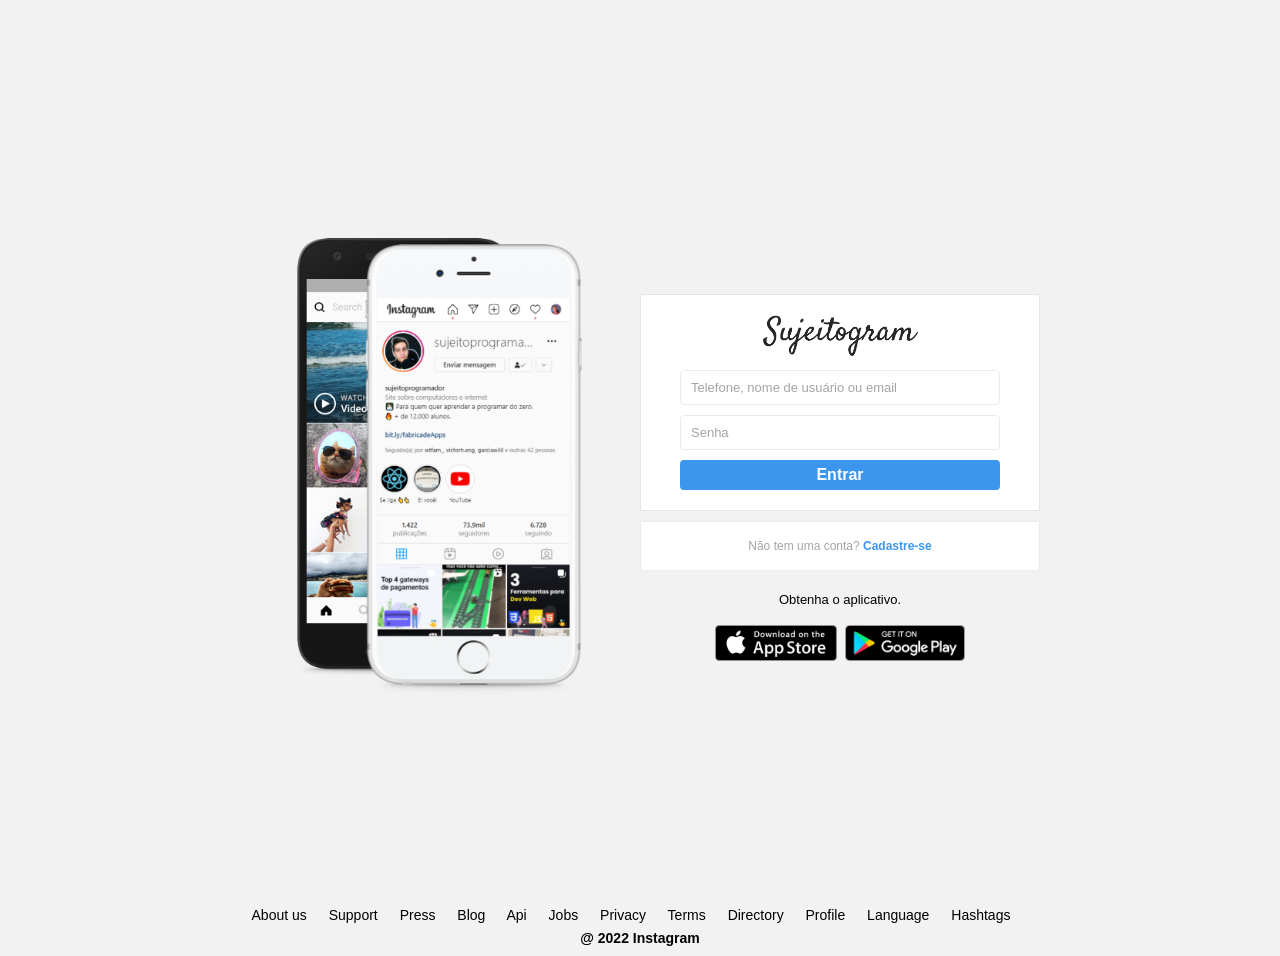
<file: index.html>
<!DOCTYPE html>
<html lang="pt-br">
<head>
    <meta charset="UTF-8">
    <meta name="viewport" content="width=device-width, initial-scale=1.0">
    <link rel="stylesheet" href="style.css">
    <title>instagram</title>
</head>
<body>
    <div class="wrapper">

        <!-- Container maior -->
        <div class="container">

            <!-- Coluna esquerda -->
            <div class="column left"> 
                <div class="main"></div>
            </div>

            <!-- Coluna direita -->
            <div class="column right">
                <div class="login-panel">
                    <div class="logo">
                        <img src="assets/logo.png" alt="instagram">
                    </div>
                    <form >
                        <input type="text" placeholder="Telefone, nome de usuário ou email">
                        <input type="password" placeholder="Senha">

                        <input type="submit" value="Entrar">
                       
                    </form>

                </div>
                <div class="infobox">
                    <p>Não tem uma conta? <a href="signup.html">Cadastre-se</a></p>
                </div>

                <div class="get-app-panel">
                    Obtenha o aplicativo.
                    <div class="app-buttons">
                        <a href="#">
                            <img src="assets/appstore.png" alt="appstore">
                        </a>
                        <a href="#">
                            <img src="assets/googleplay.png" alt="playstore">
                        </a>
                    </div>
                </div>
            </div>
        </div>

        <!-- Rodapé -->
         <footer class="footer-login">
            <div class="footer-inner">
                <a href="#">About us</a>
                <a href="#">Support</a>
                <a href="#">Press</a>
                <a href="#">Blog</a>
                <a href="#">Api</a>
                <a href="#">Jobs</a>
                <a href="#">Privacy</a>
                <a href="#">Terms</a>
                <a href="#">Directory</a>
                <a href="#">Profile</a>
                <a href="#">Language</a>
                <a href="#">Hashtags</a>
                <div class="text-small">@ 2022 Instagram </div>
            </div>
         </footer>
    </div>
</body>
</html>
</file>
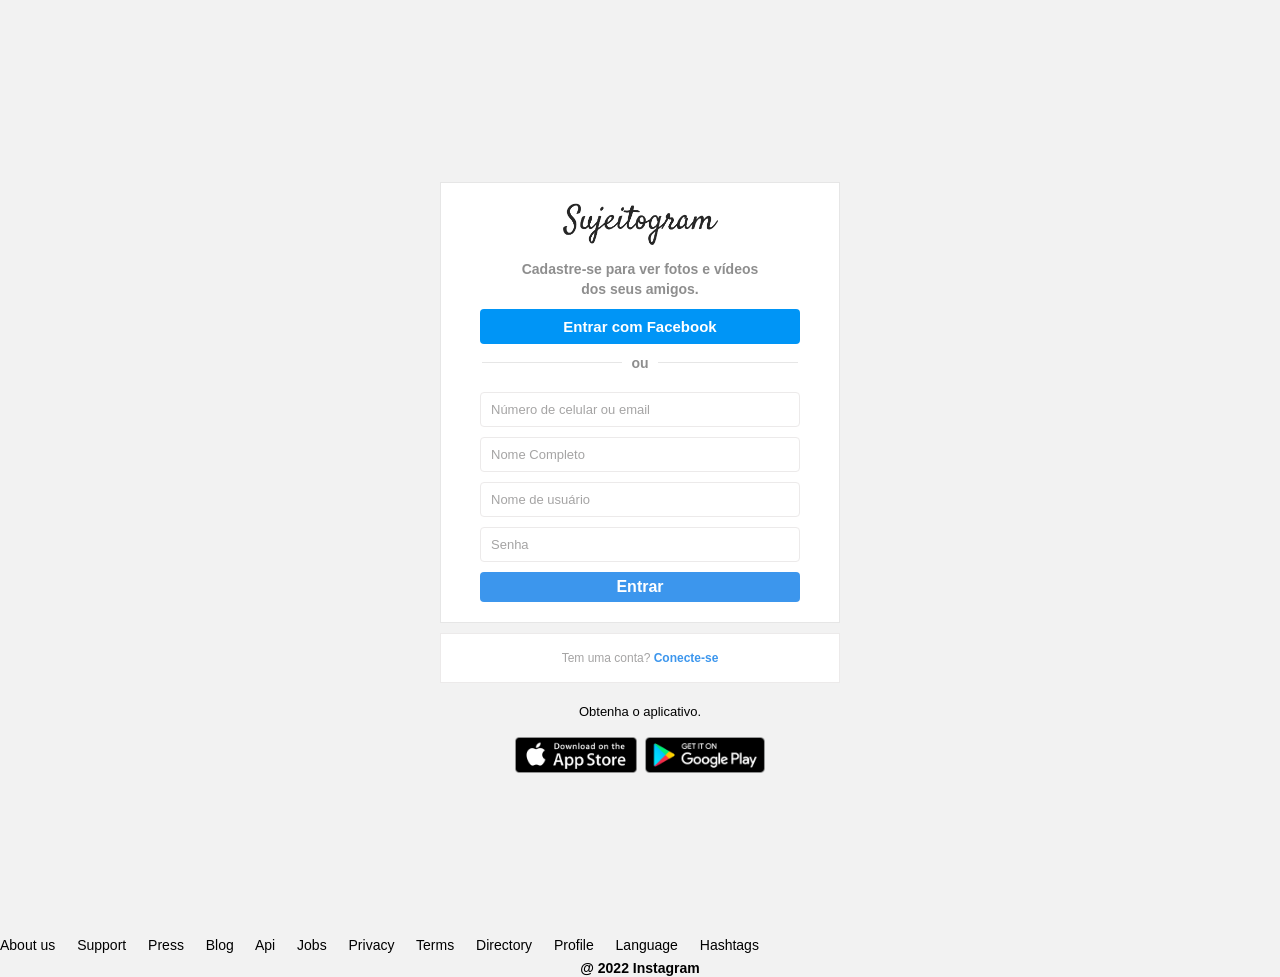
<file: signup.html>
<!doctype html>
<html lang="pt-br">
  <head>
    <meta charset="UTF-8" />
    <meta name="viewport" content="width=device-width, initial-scale=1.0" />
    <link rel="stylesheet" href="style.css" />
    <title>Faça seu cadastro</title>
  </head>
  <body>

    <div class="wrapper">

      <!-- Container maior -->
      <div class="container-signup">

        <!-- Coluna Central -->
        <div class="column">

          <div class="signup-panel">

            <div class="logo">
              <img src="assets/logo.png" alt="instagram" />
            </div>

            <div class="message">
              <span> Cadastre-se para ver fotos e vídeos dos seus amigos.</span>
            </div>

            <button class="facebook-button">Entrar com Facebook</button>

            <div>

              <div class="divisor-container">
                <div class="line"></div>
                <div class="divisor-tag">ou</div>
                <div class="line"></div>
              </div>

            </div>

            <form>

              <input type="text" placeholder="Número de celular ou email" name="email"/>
              <input type="text" placeholder="Nome Completo" name="name"/>
              <input type="text" placeholder="Nome de usuário" name="username"/>
              <input type="password" placeholder="Senha" name="password"/>
              <input type="submit" value="Entrar"/>

            </form>

          </div>

          <div class="infobox">

            <p>Tem uma conta? <a href="index.html">Conecte-se</a></p>

          </div>

          <div class="get-app-panel">
            Obtenha o aplicativo.

            <div class="app-buttons">

              <a href="#">
                <img src="assets/appstore.png" alt="appstore" />
              </a>

              <a href="#">
                <img src="assets/googleplay.png" alt="playstore" />
              </a>

            </div>

          </div>

        </div>

      </div>

      <!-- Rodapé -->
      <footer class="footer">

        <div class="footer-inner">
          <a href="#">About us</a>
          <a href="#">Support</a>
          <a href="#">Press</a>
          <a href="#">Blog</a>
          <a href="#">Api</a>
          <a href="#">Jobs</a>
          <a href="#">Privacy</a>
          <a href="#">Terms</a>
          <a href="#">Directory</a>
          <a href="#">Profile</a>
          <a href="#">Language</a>
          <a href="#">Hashtags</a>
          <div class="text-small">@ 2022 Instagram</div>

        </div>

      </footer>

    </div>
    
  </body>
</html>
</file>
<file: style.css>
* {
    box-sizing: border-box;
    padding: 0%;
    margin: 0%;
}

a {
    text-decoration: none;
    color: #3c96ed
}

body {
    --background: #f2f2f2;
    --white: #fff;

    font-family: Arial, Helvetica, sans-serif;
    background-color: var(--background);
    height: 100%;
    width: 100%;
    margin: 0;
    padding: 0;
    font-size: 14px;
    line-height: 18px;
}

.wrapper {
    height: 100vh;
}

.container {
    margin: 0 auto;
    height: 104%;
    width: 800px;
    display: flex;
    align-items: center;
}

.column {
    margin-top: 40px;
    flex-grow: 1;
    width: 50%;
}

.left{
    background-image: url("assets/foto-main.png");
    background-size: 350px;
    background-repeat: no-repeat;
    background-position: center;
    height: 600px;
    margin-bottom: 50px;
}

.right {
    padding-left: %;
}

.login-panel{
    background-color: var(--white);
    border: 1px solid #e6e6e6;
    padding: 20px 0;
    text-align: center;
    
}

.logo img{
    width:155px;
}

form {
    display: flex;
    flex-direction: column;
    align-items: center; 
    justify-content: center;
}

input[type="password"], input[type="text"]{
    background-color: var(--white);
    border: 1px solid RGB(236, 234, 234);
    height: 35px;
    border-radius: 4px;
    margin-top: 10px;
    padding: 10px;
    font-size: 13px;
    width: 320px;
}

input[type="password"]::placeholder, input[type="text"]::placeholder {
    color: rgb(165,164 ,164 );
}

input[type=password]:focus, input[type="text"]:focus {
    outline: none;
    border: 1px solid #a1a1a1;
}

input[type="submit"] {
    width:320px;
    margin-top: 10px;
    height: 30px;
    background-color: #3c96ed;
    color: #fff;
    border-radius: 4px;
    border: none;
    font-size: 16px;
    cursor: pointer;
    font-weight: bold;

}

.infobox {
    background-color: var(--white);
    height: 50px;
    border: 1px solid RGB(236, 234, 234);
    margin: 10px auto 0;
    display: flex;
    align-items: center;
    justify-content: center;
}

.infobox p {
    user-select: none;
    font-size: 12px;
     color: rgb(165,164 ,164 );
}

.infobox p a{
    font-weight: bold;
    user-select: none;
}

.get-app-panel {
    margin-top: 20px;
    font-size: 13px;
    text-align: center;
}

.app-buttons {
    margin-top: 16px;
    margin-bottom: 16px;
}

.app-buttons img {
    height: 36px;
    padding: 0 2px;
}

.footer-login {
    text-align: center;
    height: 50px;
    margin-top: -30px;
}

footer a {
    color: black;
    margin-right: 18px;
}

.text-small{
    text-align: center;
    font-weight: bold;
    padding-top: 5px;
}




/* Página Signup - cadastro */



.container {
    margin: 0 auto;
    height: 104%;
    width: 800px;
    display: flex;
    align-items: center;
}

.container-signup {
    margin: 0 auto;
    height: 104%;
    width: 400px;
    display: flex;
    align-items: center;
}

.signup-panel{
    background-color: var(--white);
    border: 1px solid #e6e6e6;
    padding: 20px 0;
    text-align: center;
    height: 50%;
}

.message {
    margin: 10px 70px;
}

.message span {
    font-size: 14px;
    line-height: 20px;
    font-weight: bold ;
    color: #8e8e8e
}

.facebook-button {
    width: 320px;
    height: 35px;
    background-color: #0095f6;
    color: var(--white);
    border-radius: 4px;
    border: none;
    font-size: 15px;
    cursor: pointer;
    font-weight: bold;
}

.divisor-container {
    display: flex;
    justify-content: center;
    align-items: center;
    margin: 10px 0;
}

.line{
    height: 1px;
    background-color: #e6e6e6;
    width: 35%;
}

.divisor-tag {
    font-weight: bold;
    margin: 0 2.5%;
    color: #8e8e8e;
    user-select: none;
}





/* Responsividade */




@media (max-width: 700px) {
   .left {
        display: none;
   }

    .container {
          width: 70%;
    }

    .right {
        padding-left: 0;
    }

    .login-panel{
        border-radius: 5px;
    }

    .infobox{
        border-radius: 5px; 
    }

    .app-buttons {
        margin-top: 16px;
        margin-bottom: 16px;
    }

    .footer {
        margin-top: 0px;
    }
}

@media (max-width: 450px) {
    .container{
        width: 90%;
    }

    .container-signup {
        width: 90%;
    }

     .app-buttons img {
        height: 30px;
    }

    .message {
        margin: 10px 35px;
    }

    .message span {
        font-size: 15px;
    }

    .facebook-button {
        width: 80%;
    }

    input[type="password"], input[type="text"]{
        width: 80%;
    }

     input[type="submit"] {
        width: 80%;
    }



}
</file>
